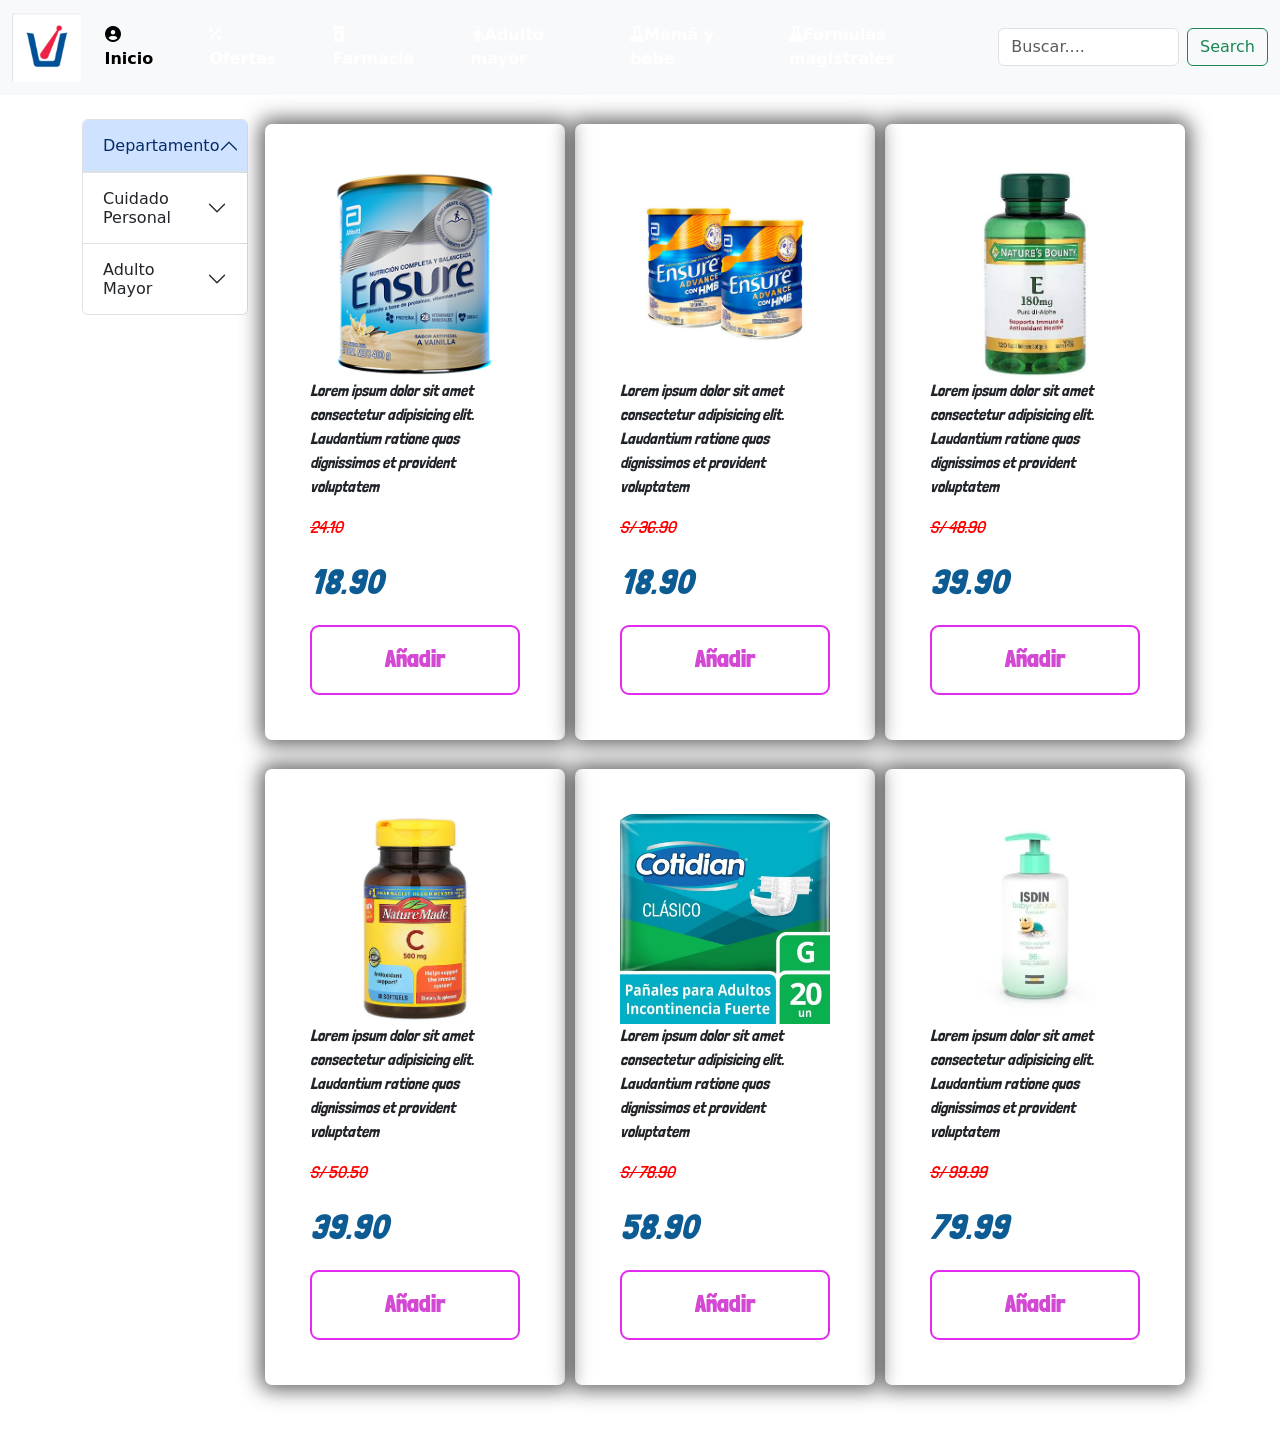
<file: alberic.html>
<!doctype html>
<html lang="en">
  <head>
    <meta charset="UTF-8" />
    <meta name="viewport" content="width=device-width, initial-scale=1.0" />
    <title>Ofertas</title>
    <!-- FAVICON Y/O LOGOTIPO DE PAGINA -->
    <link
      rel="shortcut icon"
      href="image/Farm-Universal.png"
      type="image/x-icon"
    />

    <!-- LIBRERIA DE FUENTES -->
    <link rel="preconnect" href="https://fonts.googleapis.com" />
    <link rel="preconnect" href="https://fonts.gstatic.com" crossorigin />
    <link
      href="https://fonts.googleapis.com/css2?family=Comic+Relief:wght@400;700&display=swap"
      rel="stylesheet"
    />
    <link
      href="https://fonts.googleapis.com/css2?family=Poppins:ital,wght@0,100;0,200;0,300;0,400;0,500;0,600;0,700;0,800;0,900;1,100;1,200;1,300;1,400;1,500;1,600;1,700;1,800;1,900&display=swap"
      rel="stylesheet"
    />

    <!-- FRAMEWORK DE BOOTSTRAP -->
    <link
      href="https://cdn.jsdelivr.net/npm/bootstrap@5.0.2/dist/css/bootstrap.min.css"
      rel="stylesheet"
      integrity="sha384-EVSTQN3/azprG1Anm3QDgpJLIm9Nao0Yz1ztcQTwFspd3yD65VohhpuuCOmLASjC"
      crossorigin="anonymous"
    />

    <!-- LIBRERIA DE ICONOS -->
    <link
      rel="stylesheet"
      href="https://cdnjs.cloudflare.com/ajax/libs/font-awesome/6.4.0/css/all.min.css"
    />
    <link rel="stylesheet" href="css/alberic.css" />
    <!-- GOOGLE FONTS -->
    <link rel="preconnect" href="https://fonts.googleapis.com" />
    <link rel="preconnect" href="https://fonts.gstatic.com" crossorigin />
    <link
      href="https://fonts.googleapis.com/css2?family=Londrina+Solid:wght@100;300;400;900&display=swap"
      rel="stylesheet"
    />
  </head>
  <body>
    <!-- MENU DE NAVEGACION -->
    <nav class="navbar navbar-expand-lg bg-body-tertiary">
      <div class="container-fluid">
        <a class="navbar-brand" href="#">
          <img src="image/Farm-Universal.png" alt="" class="img-fluid" />
        </a>
        <button
          class="navbar-toggler"
          type="button"
          data-bs-toggle="collapse"
          data-bs-target="#navbarScroll"
          aria-controls="navbarScroll"
          aria-expanded="false"
          aria-label="Toggle navigation"
        >
          <span class="navbar-toggler-icon"></span>
        </button>
        <div class="collapse navbar-collapse" id="navbarScroll">
          <ul
            class="navbar-nav me-auto my-2 my-lg-0 navbar-nav-scroll"
            style="--bs-scroll-height: 100px"
          >
            <li class="nav-item">
              <a class="nav-link active" aria-current="page" href="index.html"
                ><i class="fa-solid fa-circle-user"></i>Inicio</a
              >
            </li>
            <li class="nav-item">
              <a class="nav-link" href="alberic.html"
                ><i class="fa-solid fa-percent"></i>Ofertas</a
              >
            </li>
            <li class="nav-item">
              <a class="nav-link" href="Marcelo.html" role="button"
                ><i class="fa-solid fa-prescription-bottle-medical"></i>Farmacia
              </a>
              <!-- <ul class="dropdown-menu">
                <li><a class="dropdown-item" href="#">Action</a></li>
                <li><a class="dropdown-item" href="#">Another action</a></li>
                <li><hr class="dropdown-divider" /></li>
                <li>
                  <a class="dropdown-item" href="#">Something else here</a>
                </li>
              </ul> -->
            </li>
            <li class="nav-item">
              <a class="nav-link" href="Adel.html"
                ><i class="fa-solid fa-person-cane"></i>Adulto mayor</a
              >
            </li>
            <li class="nav-item">
              <a class="nav-link" href="sebastian.html"
                ><i class="fa-solid fa-flask"></i>Mamá y bebe</a
              >
            </li>
            <li class="nav-item">
              <a class="nav-link" href="fran.html"
                ><i class="fa-solid fa-flask"></i>Formulas magistrales</a
              >
            </li>
          </ul>
          <form class="d-flex" role="buscar">
            <input
              class="form-control me-2"
              type="search"
              placeholder="Buscar...."
              aria-label="Search"
            />
            <button class="btn btn-outline-success" type="submit">
              Search
            </button>
          </form>
        </div>
      </div>
    </nav>

    <!-- CUERPO DE PAGINA -->
    <main class="container my-4">
      <!-- ACORDEON -->
      <div class="row">
        <div class="col-12 col-lg-2 mb-4">
          <div class="accordion" id="accordionPanelsStayOpenExample">
            <div class="accordion-item">
              <h2 class="accordion-header">
                <button
                  class="accordion-button"
                  type="button"
                  data-bs-toggle="collapse"
                  data-bs-target="#panelsStayOpen-collapseOne"
                  aria-expanded="true"
                  aria-controls="panelsStayOpen-collapseOne"
                >
                  Departamento
                </button>
              </h2>
              <div
                id="panelsStayOpen-collapseOne"
                class="accordion-collapse collapse collapse"
              >
                <div class="accordion-body">
                  <div class="form-check mb-2">
                    <input
                      class="form-check-input"
                      type="checkbox"
                      value=""
                      id="checkDermo"
                    />
                    <label class="form-check-label" for="checkDermo">
                      Dermocosmetica
                    </label>
                  </div>
                  <div class="form-check mb-2">
                    <input
                      class="form-check-input"
                      type="checkbox"
                      value=""
                      id="checkPersonal"
                    />
                    <label class="form-check-label" for="checkPersonal">
                      Cuidado Personal
                    </label>
                  </div>
                  <div class="form-check mb-2">
                    <input
                      class="form-check-input"
                      type="checkbox"
                      value=""
                      id="checkAdulto"
                    />
                    <label class="form-check-label" for="checkAdulto">
                      Cuidado del Adulto
                    </label>
                  </div>
                </div>
              </div>
            </div>
            <div class="accordion-item">
              <h2 class="accordion-header">
                <button
                  class="accordion-button collapsed"
                  type="button"
                  data-bs-toggle="collapse"
                  data-bs-target="#panelsStayOpen-collapseTwo"
                  aria-expanded="false"
                  aria-controls="panelsStayOpen-collapseTwo"
                >
                  Cuidado Personal
                </button>
              </h2>
              <div
                id="panelsStayOpen-collapseTwo"
                class="accordion-collapse collapse"
              >
                <div class="accordion-body">
                  <div class="form-check mb-2">
                    <input
                      class="form-check-input"
                      type="checkbox"
                      value=""
                      id="checkDermo"
                    />
                    <label class="form-check-label" for="checkDermo">
                      Dermocosmetica
                    </label>
                  </div>
                  <div class="form-check mb-2">
                    <input
                      class="form-check-input"
                      type="checkbox"
                      value=""
                      id="checkPersonal"
                    />
                    <label class="form-check-label" for="checkPersonal">
                      Cuidado Personal
                    </label>
                  </div>
                  <div class="form-check mb-2">
                    <input
                      class="form-check-input"
                      type="checkbox"
                      value=""
                      id="checkAdulto"
                    />
                    <label class="form-check-label" for="checkAdulto">
                      Cuidado del Adulto
                    </label>
                  </div>
                </div>
              </div>
            </div>
            <div class="accordion-item">
              <h2 class="accordion-header">
                <button
                  class="accordion-button collapsed"
                  type="button"
                  data-bs-toggle="collapse"
                  data-bs-target="#panelsStayOpen-collapseThree"
                  aria-expanded="false"
                  aria-controls="panelsStayOpen-collapseThree"
                >
                  Adulto Mayor
                </button>
              </h2>
              <div
                id="panelsStayOpen-collapseThree"
                class="accordion-collapse collapse"
              >
                <div class="accordion-body">
                  <div class="form-check mb-2">
                    <input
                      class="form-check-input"
                      type="checkbox"
                      value=""
                      id="checkDermo"
                    />
                    <label class="form-check-label" for="checkDermo">
                      Dermocosmetica
                    </label>
                  </div>
                  <div class="form-check mb-2">
                    <input
                      class="form-check-input"
                      type="checkbox"
                      value=""
                      id="checkPersonal"
                    />
                    <label class="form-check-label" for="checkPersonal">
                      Cuidado Personal
                    </label>
                  </div>
                  <div class="form-check mb-2">
                    <input
                      class="form-check-input"
                      type="checkbox"
                      value=""
                      id="checkAdulto"
                    />
                    <label class="form-check-label" for="checkAdulto">
                      Cuidado del Adulto
                    </label>
                  </div>
                </div>
              </div>
            </div>
          </div>
        </div>

        <!-- CONTENEDORES -->
        <div class="col-12 col-lg-10">
          <div class="row">
            <!-- PRIMERA FILA -->
            <div class="col-12 col-md-4 mb-4 contenedor">
              <img src="image/ensure.png" alt="" class="img-fluid" />
              <p>
                Lorem ipsum dolor sit amet consectetur adipisicing elit.
                Laudantium ratione quos dignissimos et provident voluptatem
              </p>
              <p class="precio">24.10</p>
              <p class="ofert">18.90</p>
              <a href="#" class="btn mi-boton">Añadir</a>
            </div>
            <div class="col-12 col-md-4 mb-4 contenedor">
              <img src="image/me lleva.png" alt="" class="img-fluid" />
              <p>
                Lorem ipsum dolor sit amet consectetur adipisicing elit.
                Laudantium ratione quos dignissimos et provident voluptatem
              </p>
              <p class="precio">S/ 36.90</p>
              <p class="ofert">18.90</p>
              <a href="#" class="btn mi-boton">Añadir</a>
            </div>
            <div class="col-12 col-md-4 mb-4 contenedor">
              <img src="image/vitamina_E.png" alt="" class="img-fluid" />
              <p>
                Lorem ipsum dolor sit amet consectetur adipisicing elit.
                Laudantium ratione quos dignissimos et provident voluptatem
              </p>
              <p class="precio">S/ 48.90</p>
              <p class="ofert">39.90</p>
              <a href="#" class="btn mi-boton">Añadir</a>
            </div>

            <!-- SEGUNDA FILA -->
            <div class="col-12 col-md-4 mb-4 contenedor">
              <img src="image/vitamina-c.png" alt="" class="img-fluid" />
              <p>
                Lorem ipsum dolor sit amet consectetur adipisicing elit.
                Laudantium ratione quos dignissimos et provident voluptatem
              </p>
              <p class="precio">S/ 50.50</p>
              <p class="ofert">39.90</p>
              <a href="#" class="btn mi-boton">Añadir</a>
            </div>
            <div class="col-12 col-md-4 mb-4 contenedor">
              <img src="image/cotidian.webp" alt="" class="img-fluid" />
              <p>
                Lorem ipsum dolor sit amet consectetur adipisicing elit.
                Laudantium ratione quos dignissimos et provident voluptatem
              </p>
              <p class="precio">S/ 78.90</p>
              <p class="ofert">58.90</p>
              <a href="#" class="btn mi-boton">Añadir</a>
            </div>
            <div class="col-12 col-md-4 mb-4 contenedor">
              <img src="image/gogo9.webp" alt="" class="img-fluid" />
              <p>
                Lorem ipsum dolor sit amet consectetur adipisicing elit.
                Laudantium ratione quos dignissimos et provident voluptatem
              </p>
              <p class="precio">S/ 99.99</p>
              <p class="ofert">79.99</p>
              <a href="#" class="btn mi-boton">Añadir</a>
            </div>
          </div>
        </div>

        <!-- FIN DE CONTENEDORES -->
      </div>
    </main>
    <!-- FIN DE CUERPO DE PAGINA -->

    <script
      src="https://cdn.jsdelivr.net/npm/bootstrap@5.0.2/dist/js/bootstrap.bundle.min.js"
      integrity="sha384-MrcW6ZMFYlzcLA8Nl+NtUVF0sA7MsXsP1UyJoMp4YLEuNSfAP+JcXn/tWtIaxVXM"
      crossorigin="anonymous"
    ></script>
  </body>
</html>
</file>
<file: css/alberic.css>
* {
    margin: 0;
    padding: 0;
    box-sizing: border-box;
}
/* NAVEGACION */
a , .navbar-brand {
    img {
    width: 80px;
    height: auto;
    }
}


nav {
    background: #060b9f;

    .nav-item {
        margin-right: 40px;
    }

}
.nav-link {
        color: #fff;
        font-weight: 700;
        a {
            gap: 90;
        }
    }

/* Cambiar el icono del menú hamburguesa a color blanco */
.navbar-toggler-icon {
    background-image: url("data:image/svg+xml,%3csvg xmlns='http://www.w3.org/2000/svg' viewBox='0 0 30 30'%3e%3cpath stroke='rgba%28255, 255, 255, 1%29' stroke-linecap='round' stroke-miterlimit='10' stroke-width='2' d='M4 7h22M4 15h22M4 23h22'/%3e%3c/svg%3e");
}

/* MI CONTENEDOR */
.mi-boton {
    background: #ffffff;
    color: rgb(211, 73, 211);
    border: solid 2px #e32af0;
    border-radius: 9px;
    width: 100%;
    height: 70px;
    padding: 13px;
    font-weight: 600;
    font-size: 25px;
    font-family: "Londrina Solid", sans-serif;
}

.contenedor {
    width: 300px;
    box-shadow: 0px 0px 20px 5px #464646d4;
    padding: 45px;
    border-radius: 7px;
    margin: 5px;

    p {
        font-family: "Londrina Solid", sans-serif;
        font-style: italic;

    }

    &:hover {
    a {
        box-shadow: inset 0px 0px 16px rgba(0, 0, 0, 0.3);
    }
    }

}
.ofert {
    color: #0c5b93;
    font-size: 35px;
    font-weight: 500;
}

.precio {
    color: red;
    font-size: 17px;
    font-weight: 350;
    text-decoration: line-through;
}
</file>
